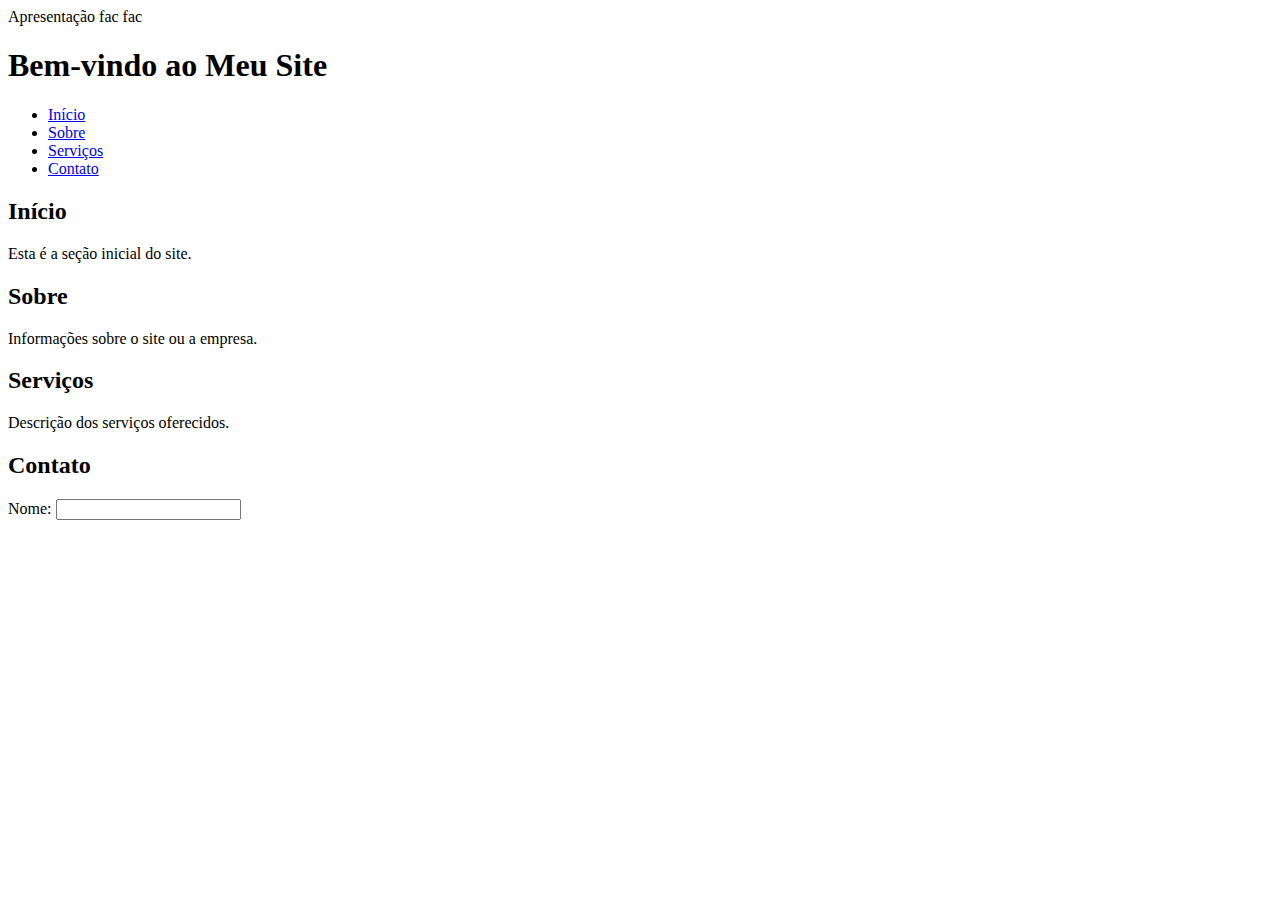
<file: fac.html>
<!DOCTYPE html>
<html lang="en">
<head>
    <meta charset="UTF-8">
    <meta name="viewport" content="width=device-width, initial-scale=1.0">
    <title>Document</title> Apresentação fac </head>
</head>
<body> fac </body>
    
<header>
        <h1>Bem-vindo ao Meu Site</h1>
        <nav>
            <ul>
                <li><a href="#inicio">Início</a></li>
                <li><a href="#sobre">Sobre</a></li>
                <li><a href="#servicos">Serviços</a></li>
                <li><a href="#contato">Contato</a></li>
            </ul>
        </nav>
    </header>

    <!-- Seção principal -->
    <main>
        <section id="inicio">
            <h2>Início</h2>
            <p>Esta é a seção inicial do site.</p>
        </section>

        <section id="sobre">
            <h2>Sobre</h2>
            <p>Informações sobre o site ou a empresa.</p>
        </section>

        <section id="servicos">
            <h2>Serviços</h2>
            <p>Descrição dos serviços oferecidos.</p>
        </section>

        <section id="contato">
            <h2>Contato</h2>
            <form action="#" method="post">
                <label for="nome">Nome:</label>
                <input type="text" id="nome" name="nome" required>
</file>
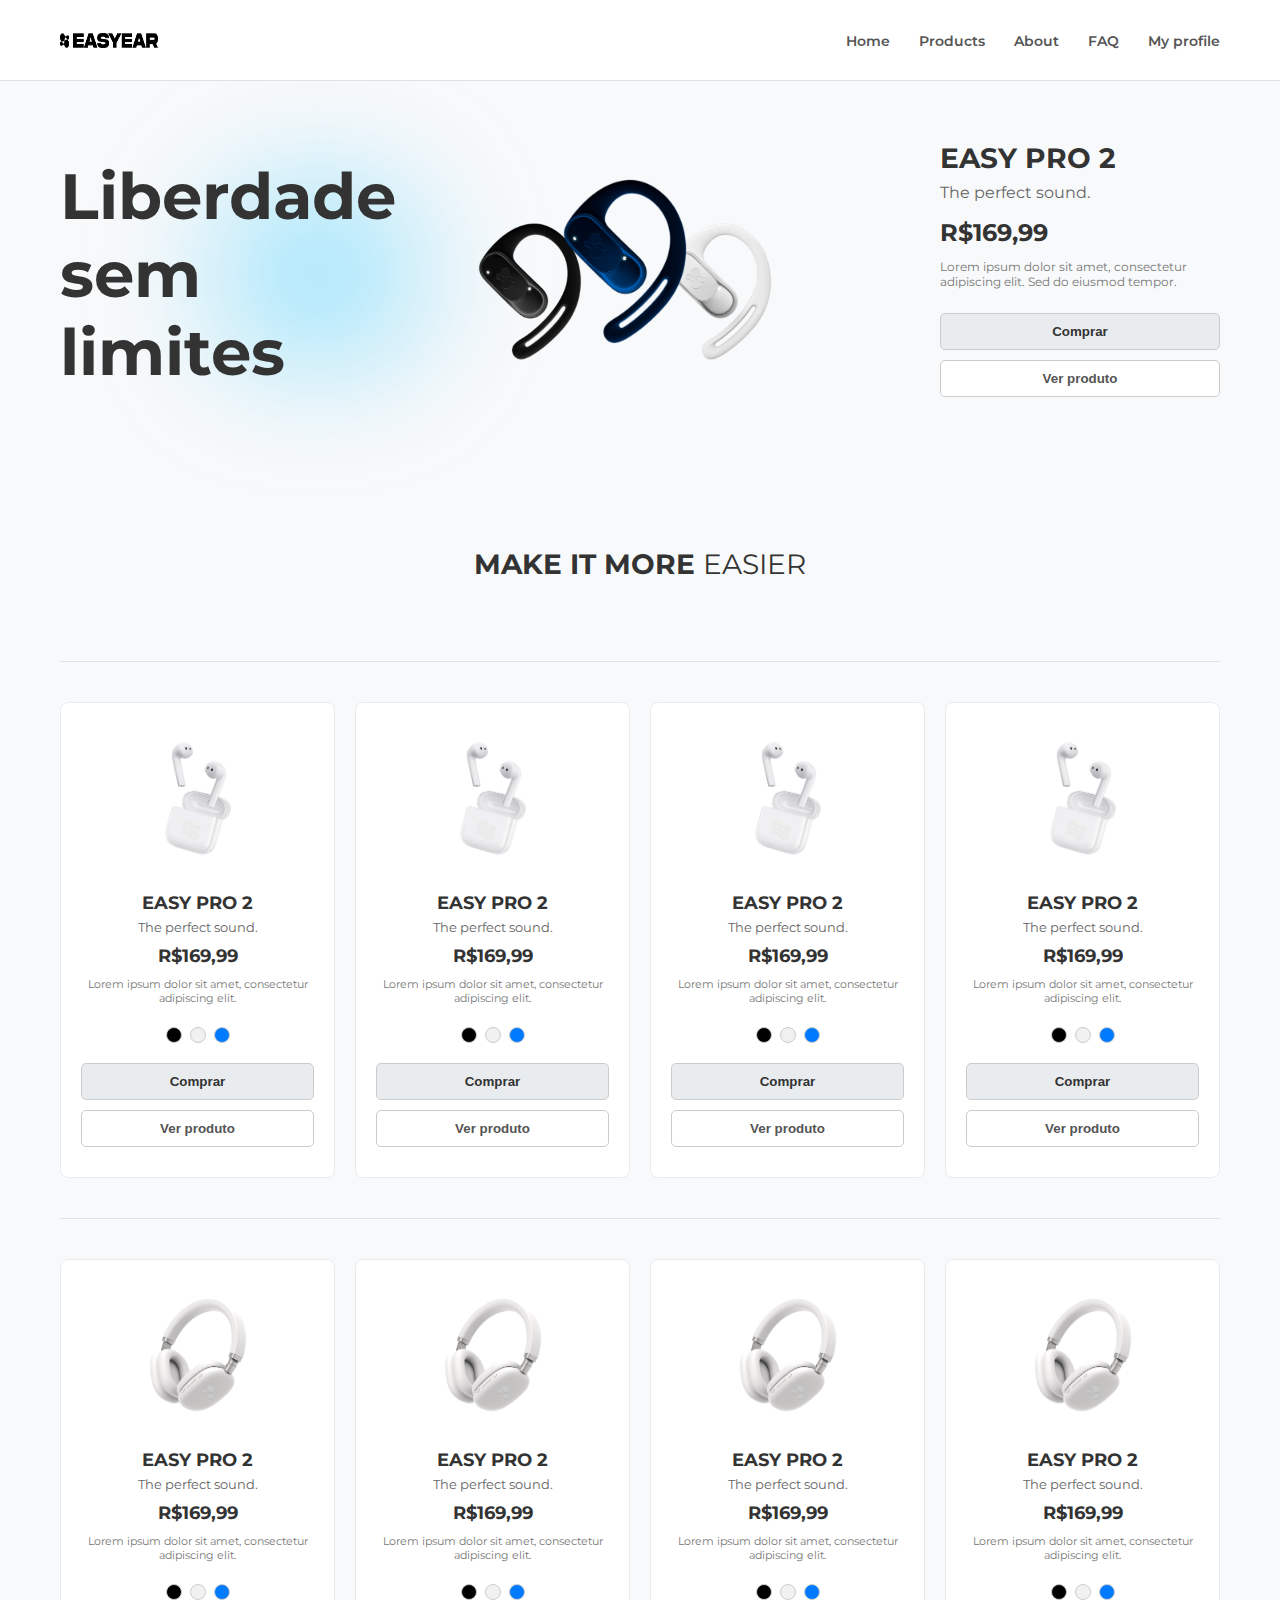
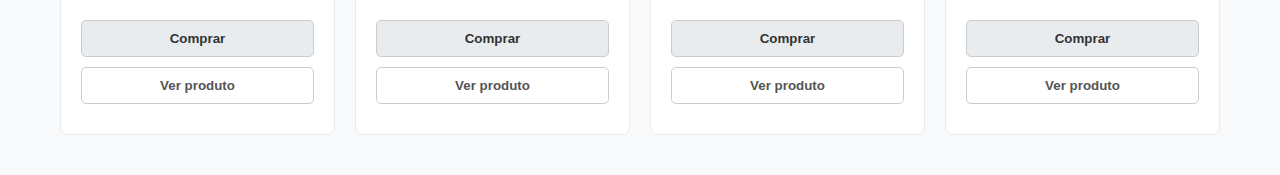
<file: produtos/produtos.html>
<!DOCTYPE html>
<html lang="pt-BR">
<head>
    <meta charset="UTF-8">
    <meta name="viewport" content="width=device-width, initial-scale=1.0">
    <title>EasyEar</title>
    <link rel="stylesheet" href="produtos.css">
</head>
<body>

    <header class="cabecalho-principal">
        <div class="container cabecalho-conteudo">
            <img src="../img/EASYEAR LOGO.png" alt="Logo da Easy" class="logo-imagem">
            
            <nav class="navegacao-principal">
                <a href="index.html">Home</a>
                <a href="produtos.html">Products</a>
                <a href="#">About</a>
                <a href="#">FAQ</a>
                <a href="#">My profile</a>
            </nav>
        </div>
    </header>

    <main class="container">
        <section class="secao-destaque">
            <div class="destaque-fundo-desfocado"></div>
            <div class="destaque-texto">
                Liberdade sem limites
            </div>
            
            <div class="destaque-imagens-container">
                <img src="../img/PRETO.png" alt="Fone de ouvido preto" class="destaque-imagem-produto img-preto">
                <img src="../img/AZUL.png" alt="Fone de ouvido azul" class="destaque-imagem-produto img-azul">
                <img src="../img/BRANCO.png" alt="Fone de ouvido branco" class="destaque-imagem-produto img-branco">
            </div>
            
            <div class="destaque-info-produto">
                <h2>EASY PRO 2</h2>
                <p class="subtitulo">The perfect sound.</p>
                <p class="preco">R$169,99</p>
                <p class="descricao">Lorem ipsum dolor sit amet, consectetur adipiscing elit. Sed do eiusmod tempor.</p>
                <button class="botao botao-primario">Comprar</button>
                <button class="botao botao-secundario">Ver produto</button>
            </div>
        </section>

        <section class="secao-slogan">
            MAKE IT MORE <span class="texto-leve">EASIER</span>
        </section>

        <section class="secao-produtos">
            <div class="grade-produtos">
                <div class="cartao-produto">
                    <img src="../img/BRANCO CAIXA.png" alt="Easy Pro 2 Earbuds">
                    <h3>EASY PRO 2</h3>
                    <p class="subtitulo">The perfect sound.</p>
                    <p class="preco">R$169,99</p>
                    <p class="descricao">Lorem ipsum dolor sit amet, consectetur adipiscing elit.</p>
                    <div class="opcoes-cor">
                        <span class="ponto-cor preto"></span>
                        <span class="ponto-cor branco"></span>
                        <span class="ponto-cor azul"></span>
                    </div>
                    <button class="botao botao-primario">Comprar</button>
                    <button class="botao botao-secundario">Ver produto</button>
                </div>
                 <div class="cartao-produto">
                    <img src="../img/BRANCO CAIXA.png" alt="Easy Pro 2 Earbuds">
                    <h3>EASY PRO 2</h3>
                    <p class="subtitulo">The perfect sound.</p>
                    <p class="preco">R$169,99</p>
                    <p class="descricao">Lorem ipsum dolor sit amet, consectetur adipiscing elit.</p>
                    <div class="opcoes-cor">
                        <span class="ponto-cor preto"></span>
                        <span class="ponto-cor branco"></span>
                        <span class="ponto-cor azul"></span>
                    </div>
                    <button class="botao botao-primario">Comprar</button>
                    <button class="botao botao-secundario">Ver produto</button>
                </div>
                 <div class="cartao-produto">
                    <img src="../img/BRANCO CAIXA.png" alt="Easy Pro 2 Earbuds">
                    <h3>EASY PRO 2</h3>
                    <p class="subtitulo">The perfect sound.</p>
                    <p class="preco">R$169,99</p>
                    <p class="descricao">Lorem ipsum dolor sit amet, consectetur adipiscing elit.</p>
                    <div class="opcoes-cor">
                        <span class="ponto-cor preto"></span>
                        <span class="ponto-cor branco"></span>
                        <span class="ponto-cor azul"></span>
                    </div>
                    <button class="botao botao-primario">Comprar</button>
                    <button class="botao botao-secundario">Ver produto</button>
                </div>
                 <div class="cartao-produto">
                    <img src="../img/BRANCO CAIXA.png" alt="Easy Pro 2 Earbuds">
                    <h3>EASY PRO 2</h3>
                    <p class="subtitulo">The perfect sound.</p>
                    <p class="preco">R$169,99</p>
                    <p class="descricao">Lorem ipsum dolor sit amet, consectetur adipiscing elit.</p>
                    <div class="opcoes-cor">
                        <span class="ponto-cor preto"></span>
                        <span class="ponto-cor branco"></span>
                        <span class="ponto-cor azul"></span>
                    </div>
                    <button class="botao botao-primario">Comprar</button>
                    <button class="botao botao-secundario">Ver produto</button>
                </div>
            </div>
        </section>

        <section class="secao-produtos">
            <div class="grade-produtos">
                 <div class="cartao-produto">
                    <img src="../img/HEADEASY BRANCO.png" alt="Easy Pro 2 Headphones">
                    <h3>EASY PRO 2</h3>
                    <p class="subtitulo">The perfect sound.</p>
                    <p class="preco">R$169,99</p>
                    <p class="descricao">Lorem ipsum dolor sit amet, consectetur adipiscing elit.</p>
                    <div class="opcoes-cor">
                        <span class="ponto-cor preto"></span>
                        <span class="ponto-cor branco"></span>
                        <span class="ponto-cor azul"></span>
                    </div>
                    <button class="botao botao-primario">Comprar</button>
                    <button class="botao botao-secundario">Ver produto</button>
                </div>
                <div class="cartao-produto">
                    <img src="../img/HEADEASY BRANCO.png" alt="Easy Pro 2 Headphones">
                    <h3>EASY PRO 2</h3>
                    <p class="subtitulo">The perfect sound.</p>
                    <p class="preco">R$169,99</p>
                    <p class="descricao">Lorem ipsum dolor sit amet, consectetur adipiscing elit.</p>
                    <div class="opcoes-cor">
                        <span class="ponto-cor preto"></span>
                        <span class="ponto-cor branco"></span>
                        <span class="ponto-cor azul"></span>
                    </div>
                    <button class="botao botao-primario">Comprar</button>
                    <button class="botao botao-secundario">Ver produto</button>
                </div>
                 <div class="cartao-produto">
                    <img src="../img/HEADEASY BRANCO.png" alt="Easy Pro 2 Headphones">
                    <h3>EASY PRO 2</h3>
                    <p class="subtitulo">The perfect sound.</p>
                    <p class="preco">R$169,99</p>
                    <p class="descricao">Lorem ipsum dolor sit amet, consectetur adipiscing elit.</p>
                    <div class="opcoes-cor">
                        <span class="ponto-cor preto"></span>
                        <span class="ponto-cor branco"></span>
                        <span class="ponto-cor azul"></span>
                    </div>
                    <button class="botao botao-primario">Comprar</button>
                    <button class="botao botao-secundario">Ver produto</button>
                </div>
                 <div class="cartao-produto">
                    <img src="../img/HEADEASY BRANCO.png" alt="Easy Pro 2 Headphones">
                    <h3>EASY PRO 2</h3>
                    <p class="subtitulo">The perfect sound.</p>
                    <p class="preco">R$169,99</p>
                    <p class="descricao">Lorem ipsum dolor sit amet, consectetur adipiscing elit.</p>
                    <div class="opcoes-cor">
                        <span class="ponto-cor preto"></span>
                        <span class="ponto-cor branco"></span>
                        <span class="ponto-cor azul"></span>
                    </div>
                    <button class="botao botao-primario">Comprar</button>
                    <button class="botao botao-secundario">Ver produto</button>
                </div>
            </div>
        </section>
    </main>
</body>
</html>
</file>
<file: produtos/produtos.css>
/* --- Estilos Globais e Fontes --- */
@import url('https://fonts.googleapis.com/css2?family=Montserrat:wght@400;600;700&display=swap');

* {
    margin: 0;
    padding: 0;
    box-sizing: border-box;
}

body {
    font-family: 'Montserrat', sans-serif;
    background-color: #f8f9fa;
    color: #333;
}

.container {
    max-width: 1200px;
    margin-left: auto;
    margin-right: auto;
    padding-left: 20px;
    padding-right: 20px;
}

/* --- Cabeçalho e Navegação --- */
.cabecalho-principal {
    width: 100%;
    background-color: #fff; /* Fundo branco para o cabeçalho */
    border-bottom: 1px solid #e0e0e0;
}

.cabecalho-conteudo {
    display: flex;
    justify-content: space-between;
    align-items: center;
    height: 80px; /* Altura fixa para o cabeçalho */
}

.logo-imagem {
    height: 15px; 
    width: 98px;
}

.navegacao-principal a {
    text-decoration: none;
    color: #555;
    margin-left: 25px;
    font-weight: 600;
    font-size: 14px;
}

.navegacao-principal a:hover {
    color: #007bff;
}

/* --- Seção de Destaque (Hero) --- */
.secao-destaque {
    display: flex;
    align-items: center;
    justify-content: space-between;
    padding: 60px 0;
    position: relative;
}

.destaque-fundo-desfocado {
    position: absolute;
    left: 5%;
    top: 50%;
    transform: translateY(-50%);
    width: 400px;
    height: 250px;
    background: radial-gradient(circle, rgba(0,191,255,0.4) 0%, rgba(255,255,255,0) 70%);
    filter: blur(50px);
    z-index: -1;
}

.destaque-texto {
    font-size: 64px;
    font-weight: 700;
    max-width: 250px;
}

.destaque-imagens-container {
    position: relative;
    width: 450px;
    height: 250px;
    margin: 0 40px;
}

.destaque-imagem-produto {
    position: absolute;
    max-width: 180px;
    transition: transform 0.3s ease;
}

.img-preto {
    z-index: 2;
    left: 40px;
    top: 30px;
}

.img-azul {
    z-index: 3;
    left: 50%;
    transform: translateX(-50%) scale(1.2);
    top: 0;
}

.img-branco {
    z-index: 1;
    right: 40px;
    top: 30px;
}

.destaque-imagem-produto:hover {
    transform: scale(1.1);
}

.img-azul:hover {
    transform: translateX(-50%) scale(1.3);
}

.destaque-info-produto {
    max-width: 280px;
}

.destaque-info-produto h2 {
    font-size: 28px;
    font-weight: 700;
    margin-bottom: 8px;
}

.destaque-info-produto .subtitulo {
    font-size: 16px;
    color: #666;
    margin-bottom: 16px;
}

.destaque-info-produto .preco {
    font-size: 24px;
    font-weight: 700;
    margin-bottom: 12px;
}

.destaque-info-produto .descricao {
    font-size: 12px;
    color: #777;
    margin-bottom: 24px;
}

/* --- Botões --- */
.botao {
    display: block;
    padding: 10px 20px;
    border: 1px solid #ccc;
    border-radius: 5px;
    font-weight: 600;
    cursor: pointer;
    text-align: center;
    width: 100%;
    margin-bottom: 10px;
}

.botao-primario {
    background-color: #e9ecef;
    color: #333;
}
        
.botao-secundario {
    background-color: #fff;
    color: #555;
}

/* --- Seção Slogan --- */
.secao-slogan {
    text-align: center;
    padding: 40px 0;
    margin: 40px 0;
    font-size: 28px;
    font-weight: 700;
}

.secao-slogan .texto-leve {
    font-weight: 400;
}

/* --- Seção de Produtos --- */
.secao-produtos {
    padding: 40px 0;
    border-top: 1px solid #e0e0e0;
}

.grade-produtos {
    display: grid;
    grid-template-columns: repeat(4, 1fr);
    gap: 20px;
}

.cartao-produto {
    background-color: #fff;
    border: 1px solid #e9ecef;
    border-radius: 8px;
    padding: 20px;
    text-align: center;
}

.cartao-produto img {
    max-width: 100%;
    height: 150px;
    object-fit: contain;
    margin-bottom: 15px;
}

.cartao-produto h3 {
    font-size: 18px;
    font-weight: 700;
}

.cartao-produto .subtitulo {
     font-size: 13px;
    color: #666;
    margin: 5px 0;
}

.cartao-produto .preco {
    font-size: 18px;
    font-weight: 700;
    margin: 10px 0;
}

.cartao-produto .descricao {
    font-size: 11px;
    color: #777;
    margin-bottom: 20px;
    min-height: 30px;
}

.opcoes-cor {
    display: flex;
    justify-content: center;
    gap: 8px;
    margin-top: 15px;
    margin-bottom: 20px;
}

.ponto-cor {
    width: 16px;
    height: 16px;
    border-radius: 50%;
    border: 1px solid #ccc;
}

.ponto-cor.preto { background-color: #000; }
.ponto-cor.branco { background-color: #f1f1f1; }
.ponto-cor.azul { background-color: #007bff; }
</file>
